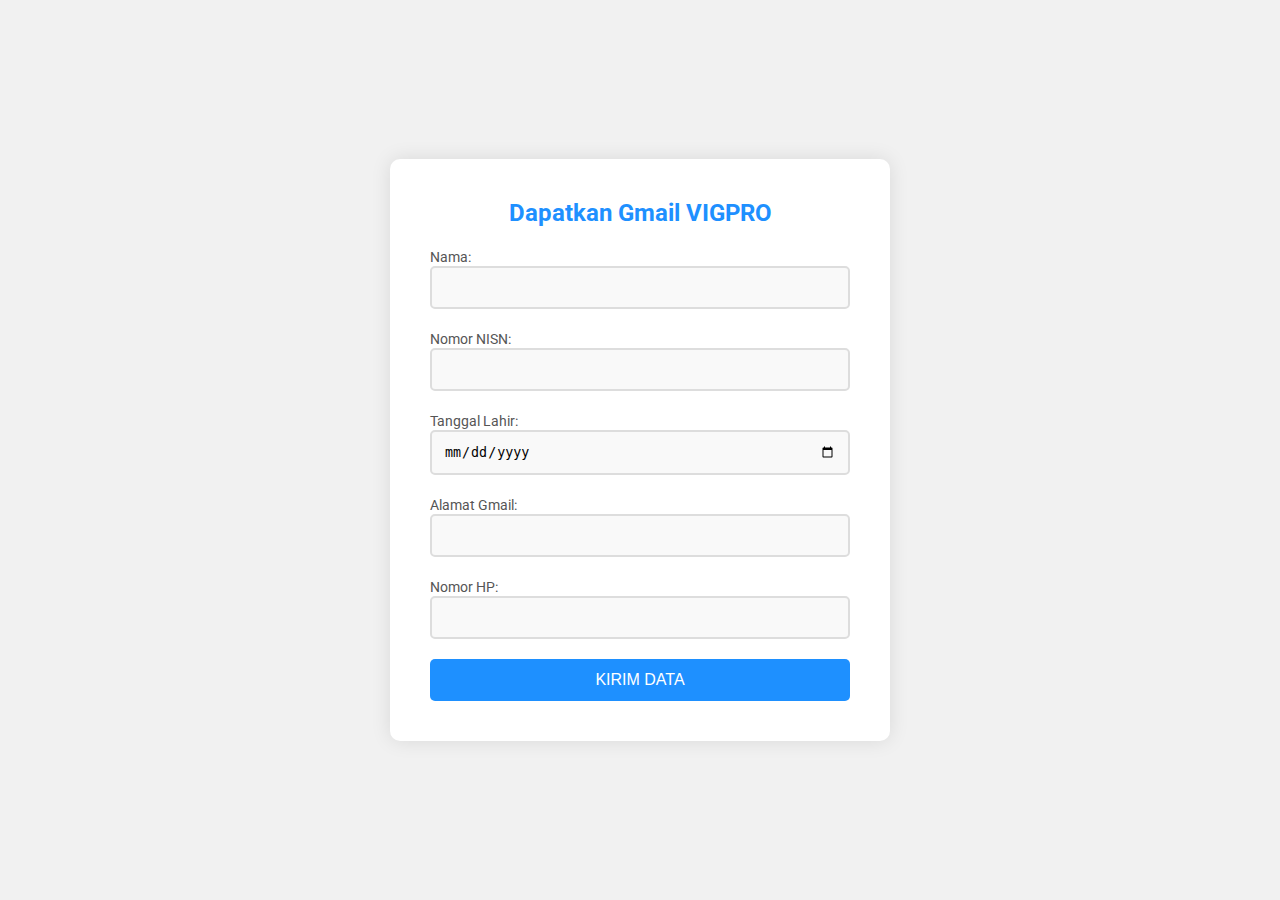
<file: lanjutan/signin.html>
<!DOCTYPE html>
<html lang="en">

<head>
  <meta charset="UTF-8">
  <meta name="viewport" content="width=device-width, initial-scale=1.0">
  <title>VIGPRO</title>
  <link rel="stylesheet" href="signin.css">
</head>

<body>
  <div id="form-container">
    <h2>Dapatkan Gmail VIGPRO</h2>
    <!-- akses link script app -->
    <form action="https://script.google.com/macros/s/AKfycbyZwQjw3juRmGWIbdi88SKLo-gmSYGJDvZiYVCWArqe7PgFdh2UGjzISIWxyh5gjz5Rdg/exec" method="post">
      <!-- end akses  -->

      <label for="nama">Nama:</label>
      <input type="text" id="nama" name="nama" required>
      <label for="ktp">Nomor NISN:</label>
      <input type="text" id="ktp" name="ktp" required>
      <label for="tgl_lahir">Tanggal Lahir:</label>
      <input type="date" id="tgl_lahir" name="tgl_lahir" required>
      <label for="alamat">Alamat Gmail:</label>
      <input type="text" id="alamat" name="alamat" required>
      <label for="no_hp">Nomor HP:</label>
      <input type="tel" id="no_hp" name="no_hp" pattern="[0-9]{10,12}" required>
      <input type="submit" value="Kirim Data">
    </form>
  </div>

  <div id="footer">
  </div>
</body>

</html>
</file>
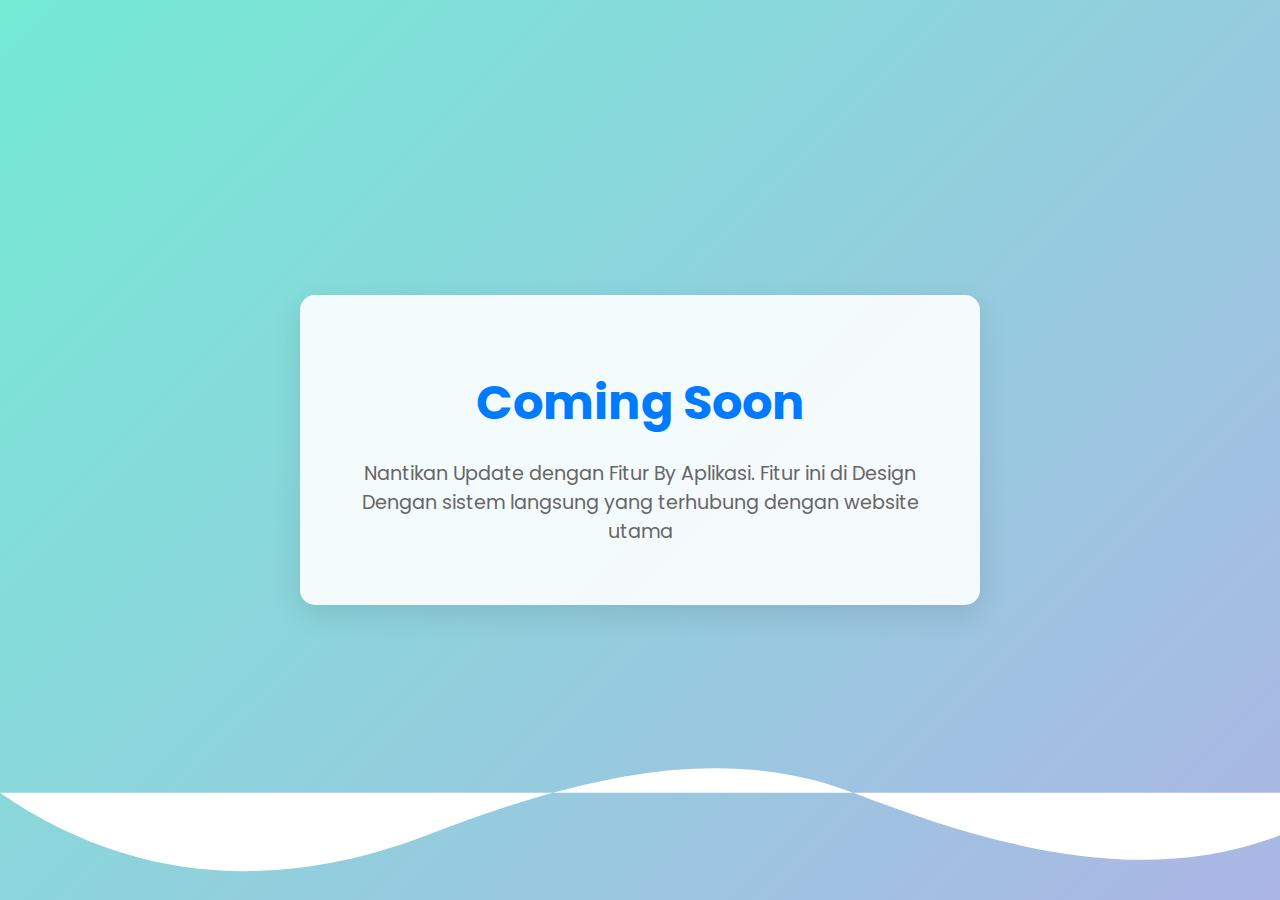
<file: navigasi/aplikasi.html>
<!DOCTYPE html>
<html lang="en">
<head>
    <meta charset="UTF-8">
    <meta name="viewport" content="width=device-width, initial-scale=1.0">
    <title>Aplikasi</title>
    <style>
        @import url('https://fonts.googleapis.com/css2?family=Poppins:wght@400;600&display=swap');

        body {
            display: flex;
            justify-content: center;
            align-items: center;
            height: 100vh;
            margin: 0;
            font-family: 'Poppins', sans-serif;
            background: linear-gradient(135deg, #74ebd5 0%, #acb6e5 100%);
            color: #333;
            overflow: hidden;
        }

        .coming-soon-container {
            text-align: center;
            background: rgba(255, 255, 255, 0.9);
            padding: 40px;
            border-radius: 15px;
            box-shadow: 0 10px 30px rgba(0, 0, 0, 0.1);
            max-width: 600px;
            width: 100%;
            margin: 20px;
        }

        h1 {
            font-size: 3em;
            margin-bottom: 20px;
            color: #007bff;
            font-weight: bold;
            animation: fadeInDown 1s;
        }

        p {
            font-size: 1.2em;
            color: #666;
            animation: fadeInUp 1s;
        }

        .wave {
            position: absolute;
            bottom: 0;
            width: 100%;
            height: 150px;
            background: url('data:image/svg+xml;utf8,<svg viewBox="0 0 120 28" xmlns="http://www.w3.org/2000/svg"><path d="M0 0v4c13 9 27 9 40 4 13-5 27-9 40-4s27 9 40 4v-4H0z" fill="%23fff"/></svg>');
            background-size: cover;
            animation: waveAnimation 4s infinite linear;
        }

        @keyframes fadeInDown {
            from {
                opacity: 0;
                transform: translateY(-20px);
            }
            to {
                opacity: 1;
                transform: translateY(0);
            }
        }

        @keyframes fadeInUp {
            from {
                opacity: 0;
                transform: translateY(20px);
            }
            to {
                opacity: 1;
                transform: translateY(0);
            }
        }

        @keyframes waveAnimation {
            0% {
                transform: translateX(0);
            }
            100% {
                transform: translateX(-100%);
            }
        }
    </style>
</head>
<body>
    <div class="coming-soon-container">
        <h1>Coming Soon</h1>
        <p>Nantikan Update dengan Fitur By Aplikasi. Fitur ini di Design Dengan sistem langsung yang terhubung dengan website utama</p>
    </div>
    <div class="wave"></div>
</body>
</html>
</file>
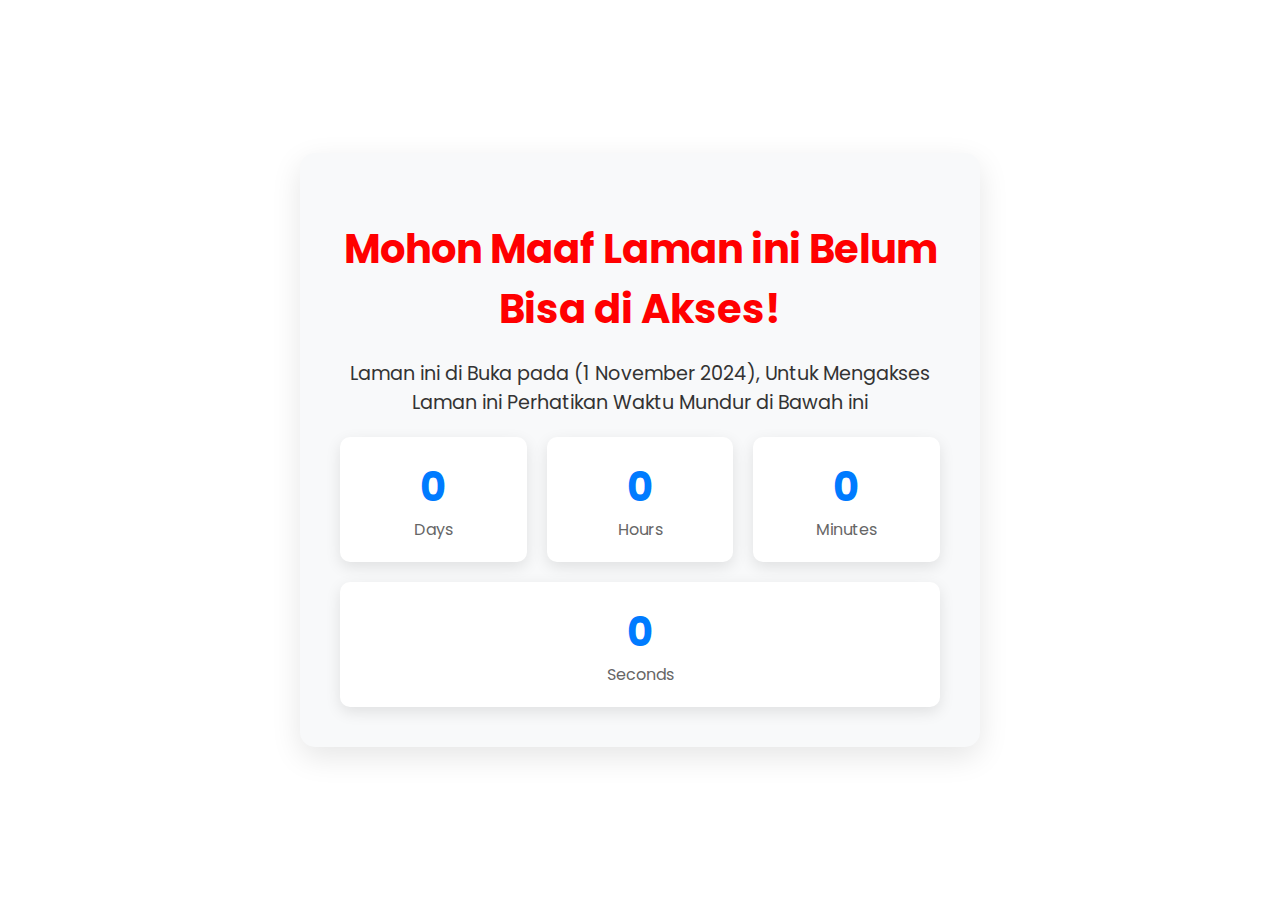
<file: navigasi/daftar.html>
<!DOCTYPE html>
<html lang="en">
<head>
    <meta charset="UTF-8">
    <meta name="viewport" content="width=device-width, initial-scale=1.0">
    <title>Countdown to 1 November 2024</title>
    <style>
        @import url('https://fonts.googleapis.com/css2?family=Poppins:wght@400;600&display=swap');

        body {
            display: flex;
            justify-content: center;
            align-items: center;
            height: 100vh;
            margin: 0;
            font-family: 'Poppins', sans-serif;
            background-color: #fff;
            color: #333;
        }

        .countdown-container {
            text-align: center;
            background: #f8f9fa;
            padding: 40px;
            border-radius: 15px;
            box-shadow: 0 10px 30px rgba(0, 0, 0, 0.1);
            max-width: 600px;
            width: 100%;
            margin: 20px;
        }

        h1 {
            font-size: 2.5em;
            margin-bottom: 20px;
            color: red;
            font-weight: bold;
            animation: fadeInDown 1s;
        }

        p {
            font-size: 1.2em;
            margin-bottom: 20px;
            color: #333;
        }

        #countdown {
            display: flex;
            justify-content: center;
            gap: 20px;
            flex-wrap: wrap;
        }

        .time-box {
            background: #fff;
            padding: 20px;
            border-radius: 10px;
            text-align: center;
            flex: 1 1 100px;
            min-width: 80px;
            animation: fadeInUp 1s;
            box-shadow: 0 5px 15px rgba(0, 0, 0, 0.1);
        }

        .time-box span {
            display: block;
            font-size: 2.5em;
            font-weight: bold;
            color: #007bff;
        }

        .time-box p {
            margin: 0;
            font-size: 1em;
            color: #666;
        }

        @keyframes fadeInDown {
            from {
                opacity: 0;
                transform: translateY(-20px);
            }
            to {
                opacity: 1;
                transform: translateY(0);
            }
        }

        @keyframes fadeInUp {
            from {
                opacity: 0;
                transform: translateY(20px);
            }
            to {
                opacity: 1;
                transform: translateY(0);
            }
        }
    </style>
</head>
<body>
    <div class="countdown-container">
        <h1>Mohon Maaf Laman ini Belum Bisa di Akses!</h1>
        <p>Laman ini di Buka pada (1 November 2024), Untuk Mengakses Laman ini Perhatikan Waktu Mundur di Bawah ini</p>
        <div id="countdown">
            <div class="time-box">
                <span id="days">0</span>
                <p>Days</p>
            </div>
            <div class="time-box">
                <span id="hours">0</span>
                <p>Hours</p>
            </div>
            <div class="time-box">
                <span id="minutes">0</span>
                <p>Minutes</p>
            </div>
            <div class="time-box">
                <span id="seconds">0</span>
                <p>Seconds</p>
            </div>
        </div>
    </div>
    <script>
        document.addEventListener('DOMContentLoaded', function () {
            const daysElement = document.getElementById('days');
            const hoursElement = document.getElementById('hours');
            const minutesElement = document.getElementById('minutes');
            const secondsElement = document.getElementById('seconds');

            function updateCountdown() {
                const now = new Date().getTime();
                const targetDate = new Date('November 1, 2024 00:00:00').getTime();
                const timeLeft = targetDate - now;

                const days = Math.floor(timeLeft / (1000 * 60 * 60 * 24));
                const hours = Math.floor((timeLeft % (1000 * 60 * 60 * 24)) / (1000 * 60 * 60));
                const minutes = Math.floor((timeLeft % (1000 * 60 * 60)) / (1000 * 60));
                const seconds = Math.floor((timeLeft % (1000 * 60)) / 1000);

                daysElement.textContent = days;
                hoursElement.textContent = hours;
                minutesElement.textContent = minutes;
                secondsElement.textContent = seconds;
            }

            setInterval(updateCountdown, 1000);
        });
    </script>
</body>
</html>
</file>
<file: lanjutan/signin.css>
@import url('https://fonts.googleapis.com/css2?family=Roboto:wght@400;500;700&display=swap');

/* Global Styles */
* {
  margin: 0;
  padding: 0;
  box-sizing: border-box;
}

body {
  background-color: #f1f1f1;
  font-family: 'Roboto', sans-serif;
  display: flex;
  justify-content: center;
  align-items: center;
  min-height: 100vh;
}

#form-container {
  width: 100%;
  max-width: 500px;
  background-color: #fff;
  border-radius: 10px;
  box-shadow: 0 0 20px rgba(0, 0, 0, 0.1);
  padding: 40px;
  transition: transform 0.3s ease;
}

#form-container:hover {
  transform: translateY(-5px);
}

#form-container h2 {
  text-align: center;
  color: #1E90FF;
  margin-bottom: 20px;
}

/* Input Field Style */
#form-container label {
  color: #555;
  font-size: 14px;
}

#form-container input[type="text"], 
#form-container input[type="date"], 
#form-container input[type="tel"] {
  width: 100%;
  padding: 12px;
  margin-bottom: 20px;
  border: 2px solid #ddd;
  border-radius: 5px;
  background-color: #f9f9f9;
  transition: border-color 0.3s ease;
}

#form-container input[type="text"]:focus,
#form-container input[type="date"]:focus,
#form-container input[type="tel"]:focus {
  border-color: #1E90FF;
}

/* Submit Button Style */
#form-container input[type="submit"] {
  background-color: #1E90FF;
  color: #fff;
  border: none;
  border-radius: 5px;
  padding: 12px 0;
  width: 100%;
  cursor: pointer;
  font-size: 16px;
  font-weight: 500;
  text-transform: uppercase;
  transition: background-color 0.3s ease;
}

#form-container input[type="submit"]:hover {
  background-color: #004B8D;
}

/* Footer Style */
#footer {
  text-align: center;
  margin-top: 30px;
  font-size: 14px;
  color: #888;
}
</file>
